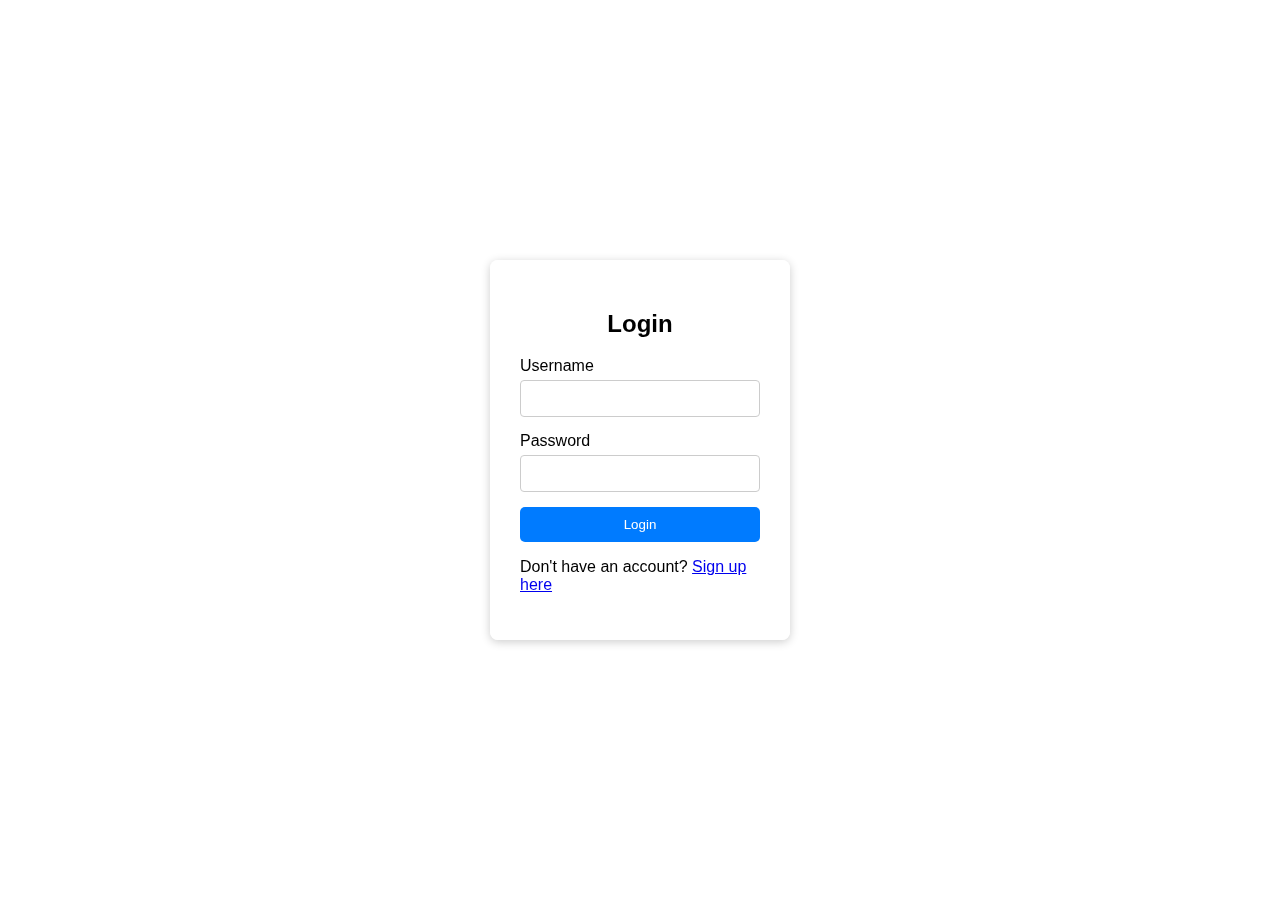
<file: index.html>
<!DOCTYPE html>
<html lang="en">

<head>
    <meta charset="UTF-8">
    <meta name="viewport" content="width=device-width, initial-scale=1.0">
    <title>IOT BASED ADVANCED WEATHER STATION</title>
    <link rel="stylesheet" href="style.css">
    <script>
        function handleLogin(event) {
            event.preventDefault(); // Prevent the default form submission
            // Here you could add validation logic if needed
            // Redirect to the next page
            window.location.href = "dashboard.html"; // Change to your desired page

        }
    </script>
</head>

<body>
    <div class="background">
        <div class="login-container">
            <h2>Login</h2>
            <form onsubmit="handleLogin(event)">
                <div class="input-group">
                    <label for="username">Username</label>
                    <input type="text" id="username" name="username" required >
                </div>
                <div class="input-group">
                    <label for="password">Password</label>
                    <input type="password" id="password" name="password" required >
                </div>
                <button type="submit">Login</button>
                <p>Don't have an account? <a href="welcome.html">Sign up here</a></p>
            </form>
        </div>
    </div>
</body>

</html>
</file>
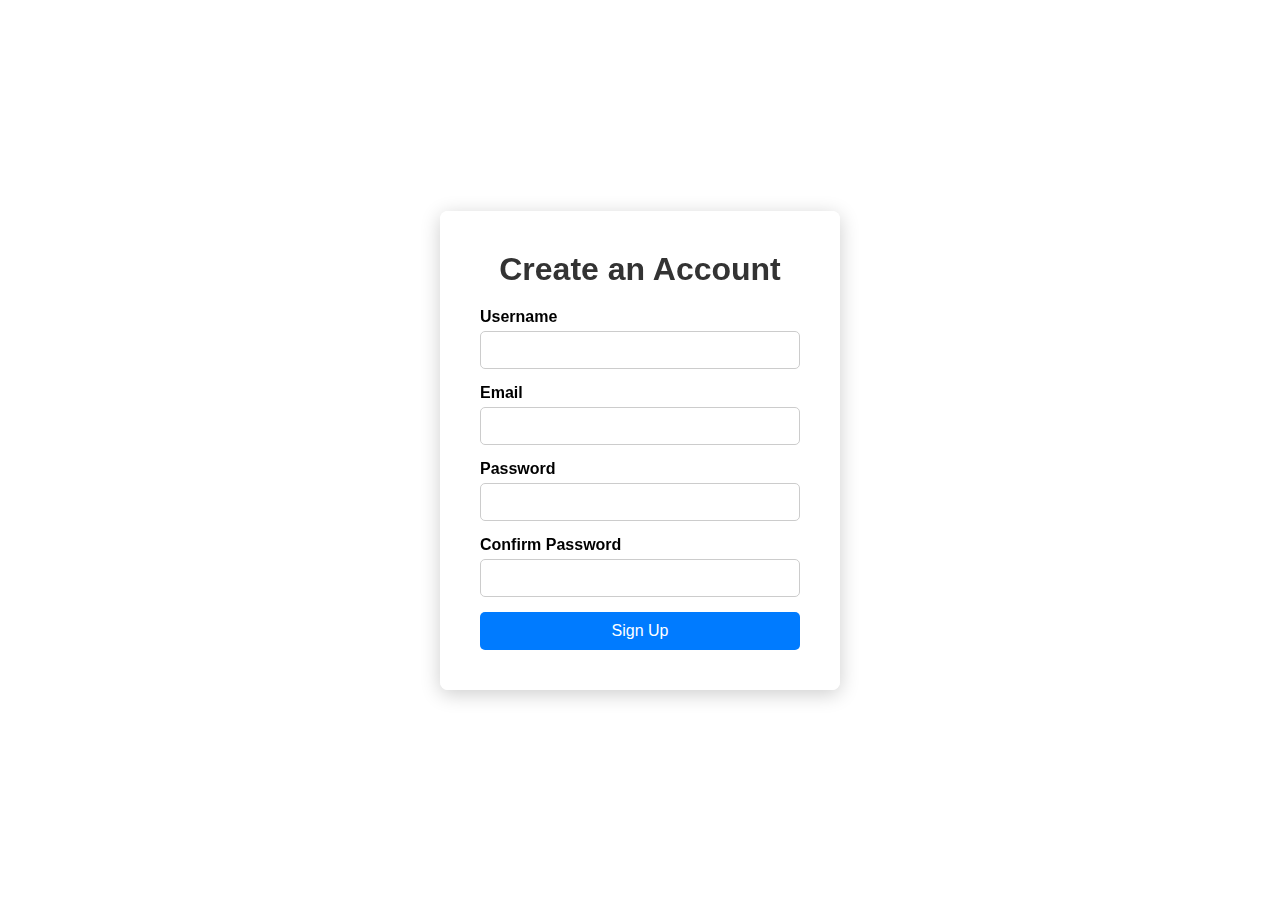
<file: welcome.html>
<!DOCTYPE html>
<html lang="en">

<head>
    <meta charset="UTF-8">
    <meta name="viewport" content="width=device-width, initial-scale=1.0">
    <title>Signup Page</title>
    <link rel="stylesheet" href="styles.css">
</head>

<body>
    <div class="container">
        <h1>Create an Account</h1>
        <form action="#" method="POST">
            <div class="input-group">
                <label for="username">Username</label>
                <input type="text" id="username" name="username" required>
            </div>
            <div class="input-group">
                <label for="email">Email</label>
                <input type="email" id="email" name="email" required>
            </div>
            <div class="input-group">
                <label for="password">Password</label>
                <input type="password" id="password" name="password" required>
            </div>
            <div class="input-group">
                <label for="confirm-password">Confirm Password</label>
                <input type="password" id="confirm-password" name="confirm-password" required>
            </div>
            <button id="submit" class="submit" onclick="window.location.href='index.html'">Sign Up</button>
</file>
<file: style.css>
* {
    box-sizing: border-box;
}

body,
html {
    height: 100%;
    margin: 0;
    font-family: Arial, sans-serif;
}

.background {
    background-image: url('https://images.pexels.com/photos/53594/blue-clouds-day-fluffy-53594.jpeg?auto=compress&cs=tinysrgb&w=1260&h=750&dpr=1');
    /* Replace with your image URL */
    background-size: cover;
    background-position: center;
    height: 100%;
    display: flex;
    justify-content: center;
    align-items: center;
}

.login-container {
    background-color: rgba(255, 255, 255, 0.8);
    /* Semi-transparent white */
    backdrop-filter: blur(10px); /* This creates the blur effect */
    -webkit-backdrop-filter: blur(10px); /* For Safari support */
    padding: 30px;
    border-radius: 8px;
    box-shadow: 0 2px 10px rgba(0, 0, 0, 0.2);
    width: 300px;
}

h2 {
    text-align: center;
}

.input-group {
    margin-bottom: 15px;
}

label {
    display: block;
    margin-bottom: 5px;
}

input {
    width: 100%;
    padding: 10px;
    box-sizing: border-box;
    border: 1px solid #ccc;
    border-radius: 4px;
}

button {
    width: 100%;
    padding: 10px;
    background-color: #007BFF;
    color: white;
    border: none;
    border-radius: 5px;
    cursor: pointer;
}

button:hover {
    background-color: #0056b3;
}
</file>
<file: styles.css>
* {
    box-sizing: border-box;
    margin: 0;
    padding: 0;
}

body {
    font-family: 'Arial', sans-serif;
    background: url('https://images.pexels.com/photos/53594/blue-clouds-day-fluffy-53594.jpeg?auto=compress&cs=tinysrgb&w=1260&h=750&dpr=1') no-repeat center center fixed;
    background-size: cover; /* Ensures the image covers the whole background */
    display: flex;
    justify-content: center;
    align-items: center;
    height: 100vh;
}

.container {
    background: rgba(255, 255, 255, 0.9); /* Slightly transparent white */
    border-radius: 8px;
    box-shadow: 0 4px 20px rgba(0, 0, 0, 0.2);
    padding: 40px;
    max-width: 400px;
    width: 100%;
    backdrop-filter: blur(10px); /* This creates the blur effect */
    -webkit-backdrop-filter: blur(10px); /* For Safari support */
}

h1 {
    text-align: center;
    color: #333;
    margin-bottom: 20px;
}

.input-group {
    margin-bottom: 15px;
}

label {
    display: block;
    margin-bottom: 5px;
    font-weight: bold;
}

input[type="text"],
input[type="email"],
input[type="password"] {
    width: 100%;
    padding: 10px;
    border: 1px solid #ccc;
    border-radius: 5px;
    font-size: 14px;
    transition: border-color 0.3s;
}

input:focus {
    border-color: #6a11cb;
    outline: none;
}

button {
    width: 100%;
    padding: 10px;
    background-color: #007BFF;
    color: white;
    border: none;
    border-radius: 5px;
    font-size: 16px;
    cursor: pointer;
    transition: background-color 0.3s;
}

button:hover {
    background-color: #2575fc;
}

p {
    text-align: center;
    margin-top: 20px;
}

a {
    color: #007BFF;
    text-decoration: none;
    transition: color 0.3s;
}

a:hover {
    text-decoration: underline;
    color: #2575fc;
}
</file>
